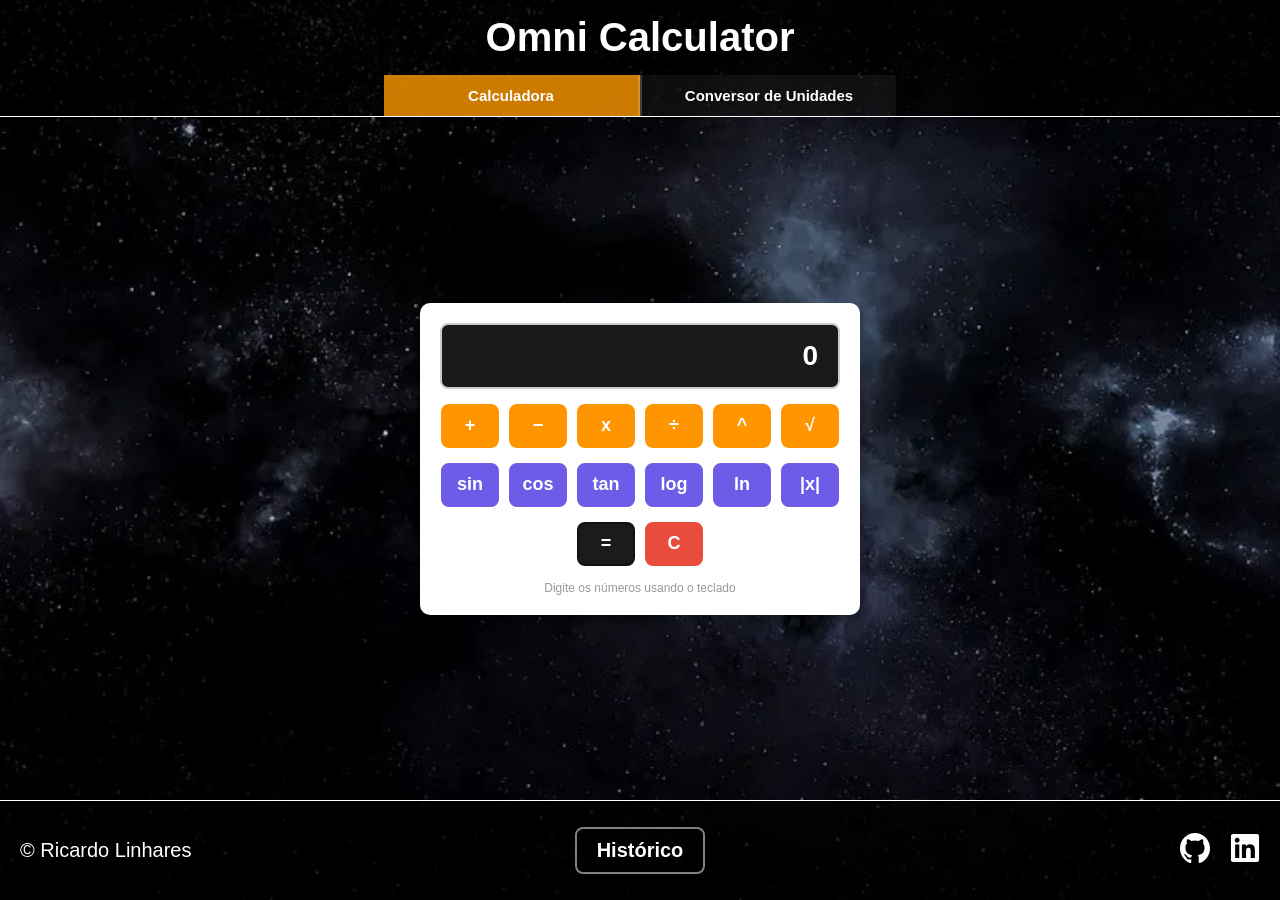
<file: index.html>
<!DOCTYPE html>
<html lang="pt-br">
<head>
    <meta charset="UTF-8">
    <meta name="viewport" content="width=device-width, initial-scale=1.0">
    <title>Omni Calculator</title>
    <link rel="icon" type="image/png" href="./assets/icon.png">
    <link rel="stylesheet" href="./style.css">
</head>
<body>
    <img src="./assets/dark-space.jpg" class="full-screen-img">
    
    <header>
        <h1>Omni Calculator</h1>
        
        <div class="navigation">
            <nav>
                <a href="./index.html" class="nav-btn nav-left active">Calculadora</a>
                <a href="./converter.html" class="nav-btn nav-right">Conversor de Unidades</a>
            </nav>
        </div>
    </header>

    <main>
        <input
            type="tel"
            id="teclado-mobile"
            autocomplete="off"
            style="position:absolute; opacity:0; width:1px; height:1px; pointer-events:none;"
        />

        <div class="resultado">
            <p id="display">0</p>
        </div>

        <div class="operacoes">
            <button class="btn operacao" data-operacao="adicao">+</button>
            <button class="btn operacao" data-operacao="subtracao">−</button>
            <button class="btn operacao" data-operacao="multiplicacao">x</button>
            <button class="btn operacao" data-operacao="divisao">÷</button>
            <button class="btn operacao" data-operacao="potenciacao">^</button>
            <button class="btn operacao" data-operacao="radiciacao">√</button>
        </div>

        <div class="operacoes-cientificas">
            <button class="btn operacao-cientifica" data-operacao="seno">sin</button>
            <button class="btn operacao-cientifica" data-operacao="cosseno">cos</button>
            <button class="btn operacao-cientifica" data-operacao="tangente">tan</button>
            <button class="btn operacao-cientifica" data-operacao="logaritmo">log</button>
            <button class="btn operacao-cientifica" data-operacao="logN">ln</button>
            <button class="btn operacao-cientifica" data-operacao="absoluto">|x|</button>
        </div>

        <div class="operacoes-finais">
            <button class="btn" id="calcular">=</button>
            <button class="btn" id="limpar">C</button>
        </div>

        <p class="instrucoes">Digite os números usando o teclado</p>
    </main>

    <footer>
        <p>&copy; Ricardo Linhares</p>

        <button id="btn-historico">Histórico</button>

        <div class="footer-links">
            <a href="https://github.com/RicardoLF1914">
                <img src="./assets/github.svg" alt="github logo">
            </a>
                
            <a href="http://www.linkedin.com/in/ricardo-linhares-0a914a287">
                <img src="./assets/linkedin.svg" alt="linkedin logo">
            </a>
        </div>
    </footer>

    <div id="modal-historico" class="modal-overlay">
        <div class="modal-box">
            <div class="modal-header">
                <h2>Histórico</h2>
                <button id="fechar-modal">✕</button>
            </div>
            <ul id="lista-historico">
                <li class="historico-vazio">Nenhuma operação realizada ainda.</li>
            </ul>
            <button id="limpar-historico">Limpar histórico</button>
        </div>
    </div>

    <script src="./scripts/calculator.js"></script>
</body>
</html>
</file>
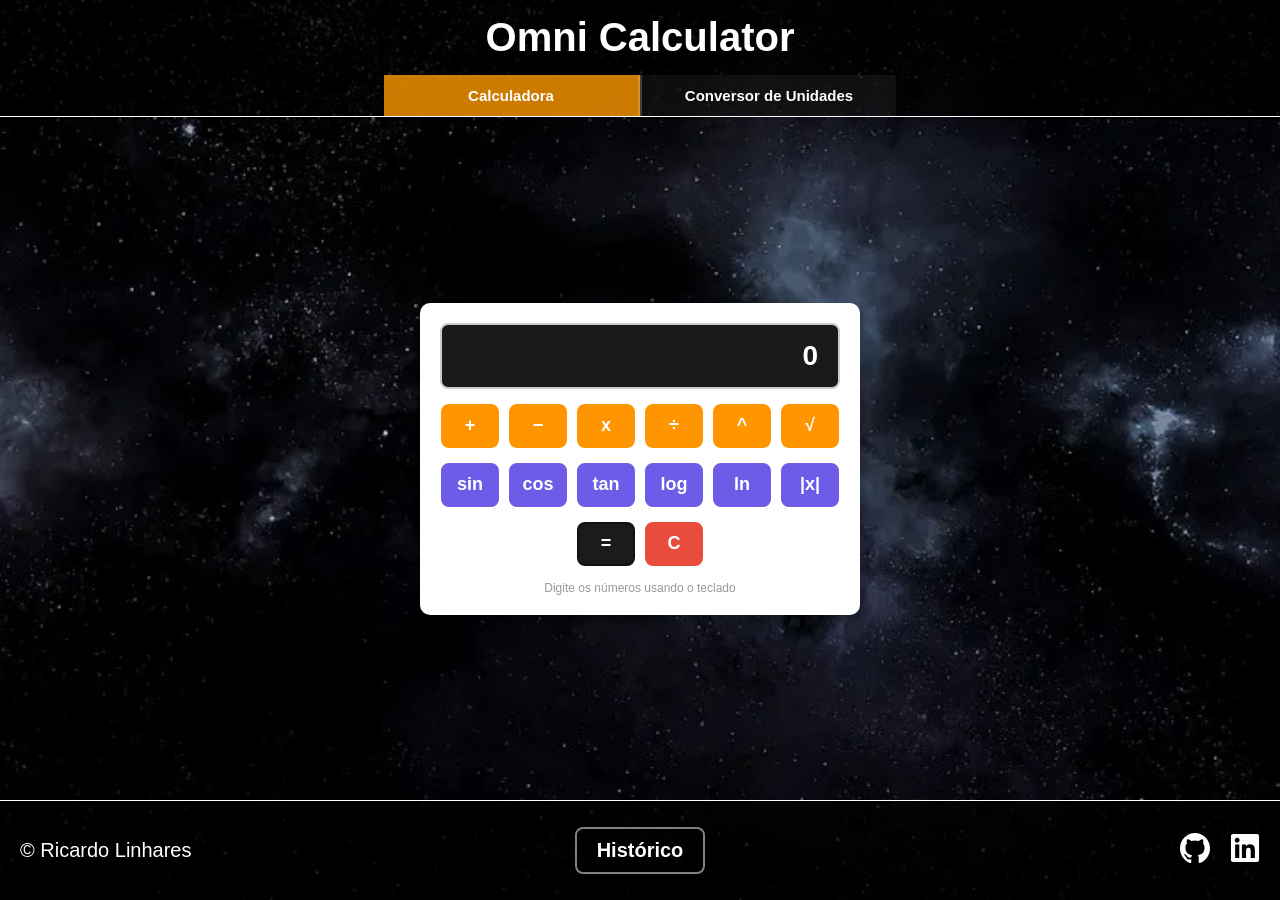
<file: pages/index.html>
<!DOCTYPE html>
<html lang="pt-br">
<head>
    <meta charset="UTF-8">
    <meta name="viewport" content="width=device-width, initial-scale=1.0">
    <title>Omni Calculator</title>
    <link rel="icon" type="image/png" href="../assets/icon.png">
    <link rel="stylesheet" href="../style.css">
</head>
<body>
    <img src="../assets/dark-space.jpg" class="full-screen-img">
    
    <header>
        <h1>Omni Calculator</h1>
        
        <div class="navigation">
            <nav>
                <a href="../pages/index.html" class="nav-btn nav-left active">Calculadora</a>
                <a href="../pages/converter.html" class="nav-btn nav-right">Conversor de Unidades</a>
            </nav>
        </div>
    </header>

    <main>
        <div class="resultado">
            <p id="display">0</p>
        </div>

        <div class="operacoes">
            <button class="btn operacao" data-operacao="adicao">+</button>
            <button class="btn operacao" data-operacao="subtracao">−</button>
            <button class="btn operacao" data-operacao="multiplicacao">x</button>
            <button class="btn operacao" data-operacao="divisao">÷</button>
            <button class="btn operacao" data-operacao="potenciacao">^</button>
            <button class="btn operacao" data-operacao="radiciacao">√</button>
        </div>

        <div class="operacoes-cientificas">
            <button class="btn operacao-cientifica" data-operacao="seno">sin</button>
            <button class="btn operacao-cientifica" data-operacao="cosseno">cos</button>
            <button class="btn operacao-cientifica" data-operacao="tangente">tan</button>
            <button class="btn operacao-cientifica" data-operacao="logaritmo">log</button>
            <button class="btn operacao-cientifica" data-operacao="logN">ln</button>
            <button class="btn operacao-cientifica" data-operacao="absoluto">|x|</button>
        </div>

        <div class="operacoes-finais">
            <button class="btn" id="calcular">=</button>
            <button class="btn" id="limpar">C</button>
        </div>

        <p class="instrucoes">Digite os números usando o teclado</p>
    </main>

    <footer>
        <p>&copy; Ricardo Linhares</p>

        <button id="btn-historico">Histórico</button>

        <div class="footer-links">
            <a href="https://github.com/RicardoLF1914">
                <img src="../assets/github.svg" alt="github logo">
            </a>
                
            <a href="http://www.linkedin.com/in/ricardo-linhares-0a914a287">
                <img src="../assets/linkedin.svg" alt="linkedin logo">
            </a>
        </div>
    </footer>

    <div id="modal-historico" class="modal-overlay">
        <div class="modal-box">
            <div class="modal-header">
                <h2>Histórico</h2>
                <button id="fechar-modal">✕</button>
            </div>
            <ul id="lista-historico">
                <li class="historico-vazio">Nenhuma operação realizada ainda.</li>
            </ul>
            <button id="limpar-historico">Limpar histórico</button>
        </div>
    </div>

    <script src="../scripts/calculator.js"></script>
</body>
</html>
</file>
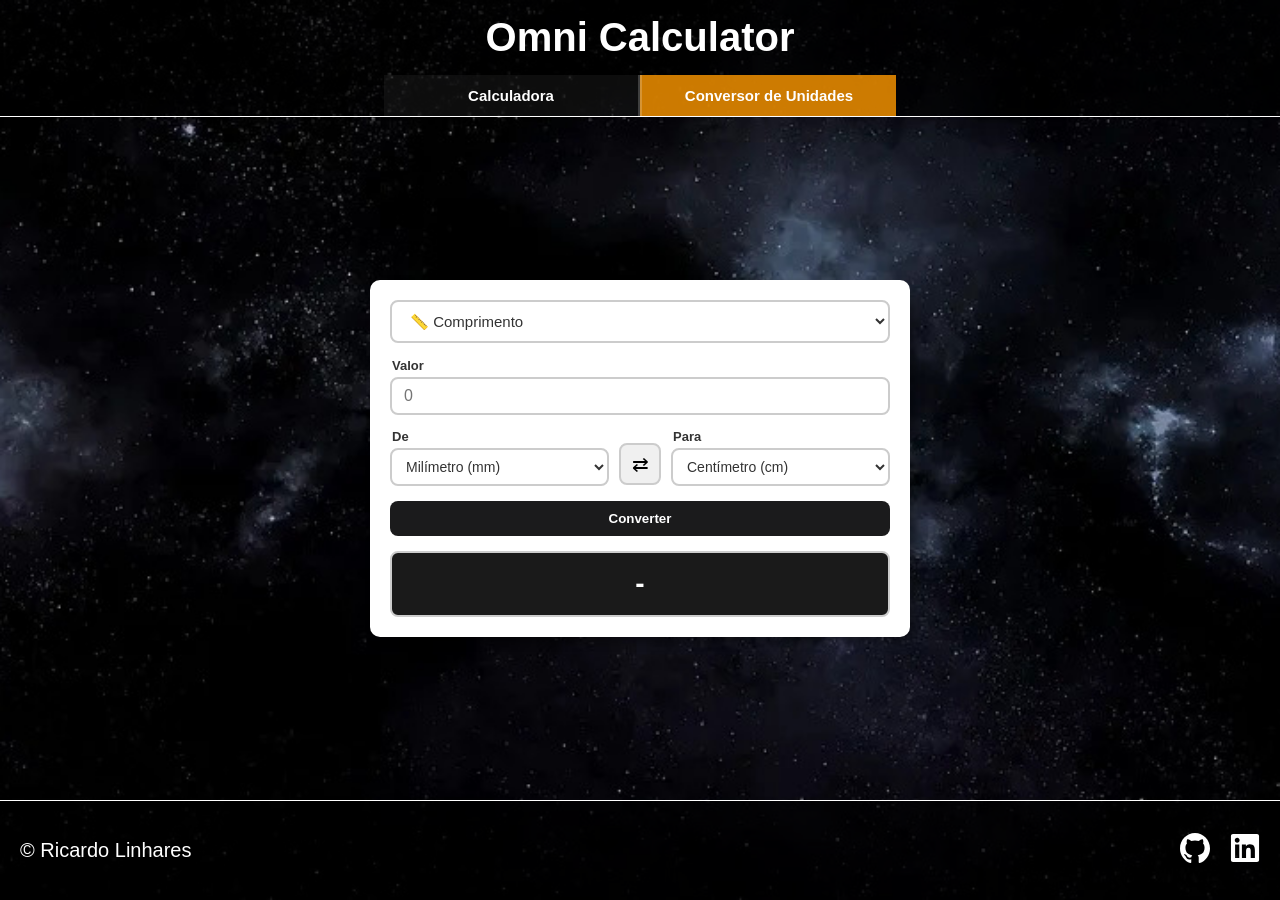
<file: converter.html>
<!DOCTYPE html>
<html lang="pt-br">
<head>
    <meta charset="UTF-8">
    <meta name="viewport" content="width=device-width, initial-scale=1.0">
    <title>Omni Calculator</title>
    <link rel="icon" type="image/png" href="./assets/icon.png">
    <link rel="stylesheet" href="./style.css">
</head>
<body>
    <img src="./assets/dark-space.jpg" class="full-screen-img">
    
    <header>
        <h1>Omni Calculator</h1>
        
        <div class="navigation">
            <nav>
                <a href="./index.html" class="nav-btn nav-left">Calculadora</a>
                <a href="./converter.html" class="nav-btn nav-right active">Conversor de Unidades</a>
            </nav>
        </div>
    </header>

    <main class="converter-main">
        <div class="categorias">
            <select id="categoria" onchange="atualizarUnidades()">
                <option value="comprimento">📏 Comprimento</option>
                <option value="massa">⚖️ Massa</option>
                <option value="temperatura">🌡️ Temperatura</option>
                <option value="area">⬛ Área</option>
                <option value="volume">🧊 Volume</option>
                <option value="velocidade">💨 Velocidade</option>
                <option value="tempo">⏱️ Tempo</option>
            </select>
        </div>
 
        <div class="converter-inputs">
            <div class="converter-field">
                <label for="valor">Valor</label>
                <input type="number" id="valor" placeholder="0">
            </div>
 
            <div class="converter-selects">
                <div class="select-group">
                    <label for="de">De</label>
                    <select id="de"></select>
                </div>
 
                <button class="swap-btn" onclick="swap()" title="Trocar unidades">⇄</button>
 
                <div class="select-group">
                    <label for="para">Para</label>
                    <select id="para"></select>
                </div>
            </div>
        </div>
 
        <input type="button" id="converter" value="Converter" onclick="converter()">
 
        <div class="resultado">
            <span>-</span>
        </div>
    </main>

    <footer>
        <p>&copy; Ricardo Linhares</p>

        <div class="footer-links">
            <a href="https://github.com/RicardoLF1914">
                <img src="./assets/github.svg" alt="github logo">
            </a>
                
            <a href="http://www.linkedin.com/in/ricardo-linhares-0a914a287">
                <img src="./assets/linkedin.svg" alt="linkedin logo">
            </a>
        </div>
    </footer>

    <script src="./scripts/converter.js"></script>
</body>
</html>
</file>
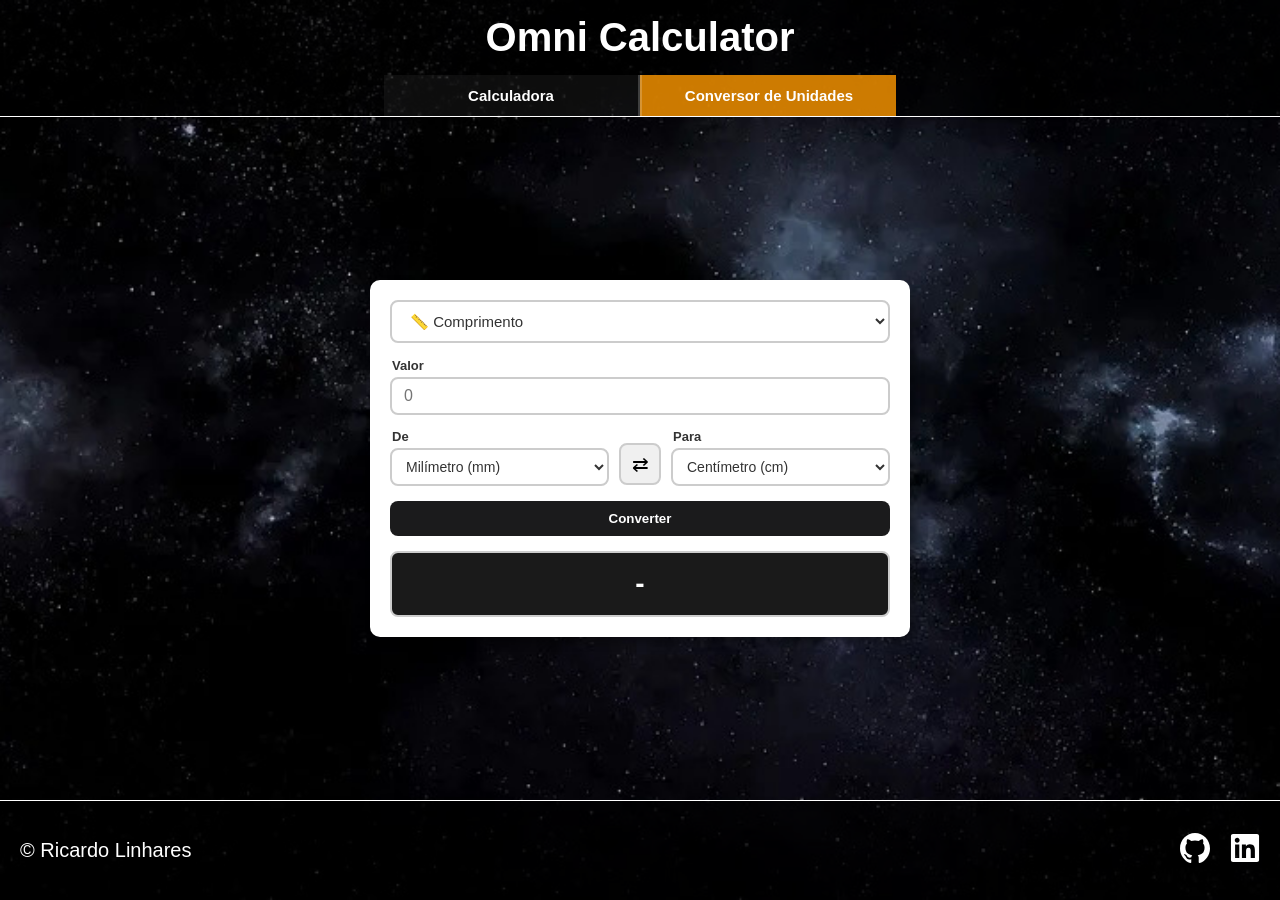
<file: pages/converter.html>
<!DOCTYPE html>
<html lang="pt-br">
<head>
    <meta charset="UTF-8">
    <meta name="viewport" content="width=device-width, initial-scale=1.0">
    <title>Omni Calculator</title>
    <link rel="icon" type="image/png" href="../assets/icon.png">
    <link rel="stylesheet" href="../style.css">
</head>
<body>
    <img src="../assets/dark-space.jpg" class="full-screen-img">
    
    <header>
        <h1>Omni Calculator</h1>
        
        <div class="navigation">
            <nav>
                <a href="../pages/index.html" class="nav-btn nav-left">Calculadora</a>
                <a href="../pages/converter.html" class="nav-btn nav-right active">Conversor de Unidades</a>
            </nav>
        </div>
    </header>

    <main class="converter-main">
        <div class="categorias">
            <select id="categoria" onchange="atualizarUnidades()">
                <option value="comprimento">📏 Comprimento</option>
                <option value="massa">⚖️ Massa</option>
                <option value="temperatura">🌡️ Temperatura</option>
                <option value="area">⬛ Área</option>
                <option value="volume">🧊 Volume</option>
                <option value="velocidade">💨 Velocidade</option>
                <option value="tempo">⏱️ Tempo</option>
            </select>
        </div>
 
        <div class="converter-inputs">
            <div class="converter-field">
                <label for="valor">Valor</label>
                <input type="number" id="valor" placeholder="0">
            </div>
 
            <div class="converter-selects">
                <div class="select-group">
                    <label for="de">De</label>
                    <select id="de"></select>
                </div>
 
                <button class="swap-btn" onclick="swap()" title="Trocar unidades">⇄</button>
 
                <div class="select-group">
                    <label for="para">Para</label>
                    <select id="para"></select>
                </div>
            </div>
        </div>
 
        <input type="button" id="converter" value="Converter" onclick="converter()">
 
        <div class="resultado">
            <span>-</span>
        </div>
    </main>

    <footer>
        <p>&copy; Ricardo Linhares</p>

        <div class="footer-links">
            <a href="https://github.com/RicardoLF1914">
                <img src="../assets/github.svg" alt="github logo">
            </a>
                
            <a href="http://www.linkedin.com/in/ricardo-linhares-0a914a287">
                <img src="../assets/linkedin.svg" alt="linkedin logo">
            </a>
        </div>
    </footer>

    <script src="../scripts/converter.js"></script>
</body>
</html>
</file>
<file: style.css>
* {
  margin: 0;
  padding: 0;
  border: none;
  text-decoration: none;
  list-style: none;
  box-sizing: border-box;
  font-family: "Poppins", sans-serif;
}

html, body {
    height: 100%;
}

.full-screen-img {
    width: 100%;
    height: 100vh;
    object-fit: cover;
    position: absolute;
    top: 0;
    left: 0;
    z-index: -1;
  }

body {
    color: white;
    font: normal 15pt Arial;
    text-align: center;
    display: flex;
    flex-direction: column;
    min-height: 100vh;
}

header {
    display: flex;
    flex-direction: column;
    align-items: stretch;
    justify-content: center;
    background-color: #000000a8;
    gap: 0;
    border-bottom: 1px solid white;
    margin-bottom: auto;

    h1 {
        padding: 15px 0;
        margin: 0;
        text-align: center;
    }

    a {
        color: white;
    }
}

.navigation {
    display: flex;
    justify-content: stretch;
    justify-content: center;
    width: 100%;
    
    nav {
        display: flex;
        width: 40%;
        align-items: stretch;
        gap: 0;

        a {
            flex: 1;
            color: white;
            font-weight: 600;
            font-size: 15px;
            text-decoration: none;
            transition: all 0.3s ease;
            padding: 12px 20px;
            border: none;
            display: flex;
            align-items: center;
            justify-content: center;
            background-color: rgba(255, 255, 255, 0.05);
            position: relative;

            &:hover {
                background-color: rgba(255, 255, 255, 0.15);
            }

            &.active {
                background-color: rgba(255, 153, 0, 0.8);
                font-weight: 700;
            }
        }

        .nav-left {
            border-right: 2px solid rgba(255, 255, 255, 0.2);
        }

        .nav-right {
            border-left: 2px solid rgba(255, 255, 255, 0.2);
        }
    }
}

main {
    display: flex;
    flex-direction: column;
    background-color: white;
    color: black;
    border-radius: 10px;
    gap: 15px;
    padding: 20px;
    width: 440px;
    margin: auto;
    box-shadow: 5px 5px 10px #0000005d;

    .resultado {
        background-color: #1a1a1a;
        border: 2px solid #ccc;
        border-radius: 8px;
        padding: 15px 20px;
        font-size: 28px;
        font-weight: bold;
        color: white;
        text-align: center;
        word-wrap: break-word;
        word-break: break-all;
        min-height: 50px;
        display: flex;
        align-items: center;
        justify-content: flex-end;
        font-family: monospace;

        span {
            margin: 0;
            width: 100%;
        }
    }

    .operacoes {
        display: flex;
        justify-content: center;
        align-items: center;
        gap: 10px;
        flex-wrap: wrap;

        .btn {
            width: 58px;
            height: 44px;
            padding: 0;
            font-size: 18px;
            font-weight: bold;
            border: 2px solid #ccc;
            border-radius: 8px;
            background-color: #f5f5f5;
            color: #333;
            cursor: pointer;
            transition: all 0.2s ease;
            display: flex;
            align-items: center;
            justify-content: center;

            &:hover {
                border-color: #101011;
                background-color: #e8e8e8;
            }

            &:active {
                transform: scale(0.95);
            }
        }

        .operacao {
            background-color: #ff9500;
            color: white;
            border-color: #ff9500;

            &:hover {
                background-color: #ffb143;
                border-color: #ffb143;
            }
        }
    }

    .operacoes-cientificas {
        display: flex;
        justify-content: center;
        align-items: center;
        gap: 10px;
        flex-wrap: nowrap;

        .btn {
            width: 58px;
            height: 44px;
            padding: 0;
            font-size: 18px;
            font-weight: bold;
            border: 2px solid #ccc;
            border-radius: 8px;
            background-color: #f5f5f5;
            color: #333;
            cursor: pointer;
            transition: all 0.2s ease;
            display: flex;
            align-items: center;
            justify-content: center;

            &:hover {
                border-color: #101011;
                background-color: #e8e8e8;
            }

            &:active {
                transform: scale(0.95);
            }
        }

        .operacao-cientifica {
            background-color: #6c5ce7;
            color: white;
            border-color: #6c5ce7;

            &:hover {
                background-color: #8b7cfb;
                border-color: #8b7cfb;
            }
        }
    }

    .operacoes-finais {
        display: flex;
        justify-content: center;
        align-items: center;
        gap: 10px;
        flex-wrap: wrap;

        .btn {
            width: 58px;
            height: 44px;
            padding: 0;
            font-size: 18px;
            font-weight: bold;
            border: 2px solid #ccc;
            border-radius: 8px;
            background-color: #f5f5f5;
            color: #333;
            cursor: pointer;
            transition: all 0.2s ease;
            display: flex;
            align-items: center;
            justify-content: center;

            &:hover {
                border-color: #101011;
                background-color: #e8e8e8;
            }

            &:active {
                transform: scale(0.95);
            }
        }

        #calcular {
            background-color: #101011f3;
            color: white;
            border-color: #101011f3;

            &:hover {
                background-color: #6c6c6ef3;
                border-color: #6c6c6ef3;
            }
        }

        #limpar {
            background-color: #e74c3c;
            color: white;
            border-color: #e74c3c;

            &:hover {
                background-color: #ff6b5b;
                border-color: #ff6b5b;
            }
        }
    }

    .instrucoes {
        text-align: center;
        font-size: 12px;
        color: #999;
        margin: 0;
    }
}

.converter-main {
    width: 540px;

    #converter {
        width: auto;
        padding: 10px 24px;
        font-weight: bold;
        background-color: #101011f3;
        color: white;
        border-color: #101011f3;
        border-radius: 8px;
        cursor: pointer;
        transition: all 0.2s ease;

        &:hover {
            background-color: #6c6c6ef3;
            border-color: #6c6c6ef3;
        }
    }
}
 
.categorias {
    display: flex;
    justify-content: center;
 
    select {
        width: 100%;
        padding: 10px 14px;
        border: 2px solid #ccc;
        border-radius: 8px;
        font-size: 15px;
        font-family: "Poppins", sans-serif;
        color: #333;
        background-color: #fff;
        cursor: pointer;
        outline: none;
        transition: border-color 0.2s;
 
        &:focus {
            border-color: #101011;
        }
    }
}
 
.converter-inputs {
    display: flex;
    flex-direction: column;
    gap: 14px;
}
 
.converter-field {
    display: flex;
    flex-direction: column;
    gap: 4px;
 
    label {
        font-size: 13px;
        color: #333;
        font-weight: 600;
        text-align: left;
        padding-left: 2px;
    }
 
    input {
        border: 2px solid #ccc;
        border-radius: 8px;
        padding: 8px 12px;
        font-size: 16px;
        width: 100%;
        outline: none;
        font-family: "Poppins", sans-serif;
        transition: border-color 0.2s;
 
        &:focus {
            border-color: #101011;
        }
    }
}
 
.converter-selects {
    display: flex;
    align-items: flex-end;
    gap: 10px;
}
 
.select-group {
    display: flex;
    flex-direction: column;
    gap: 4px;
    flex: 1;
 
    label {
        font-size: 13px;
        color: #333;
        font-weight: 600;
        text-align: left;
        padding-left: 2px;
    }
 
    select {
        width: 100%;
        padding: 8px 10px;
        border: 2px solid #ccc;
        border-radius: 8px;
        font-size: 14px;
        font-family: "Poppins", sans-serif;
        color: #333;
        background-color: #fff;
        cursor: pointer;
        outline: none;
        transition: border-color 0.2s;
 
        &:focus {
            border-color: #101011;
        }
    }
}
 
.swap-btn {
    background-color: #f0f0f0;
    border: 2px solid #ccc;
    border-radius: 8px;
    width: 42px;
    height: 42px;
    font-size: 20px;
    cursor: pointer;
    transition: all 0.2s ease;
    flex-shrink: 0;
    display: flex;
    align-items: center;
    justify-content: center;
    margin-bottom: 1px;
 
    &:hover {
        background-color: #101011;
        border-color: #101011;
        color: white;
    }
}

.tab-nav {
    display: flex;
    gap: 10px;
    padding: 10px 20px;
    background-color: #f9f9f9;
    border-bottom: 2px solid #ddd;
    justify-content: center;

    .tab-btn {
        padding: 10px 20px;
        border: 2px solid #ccc;
        border-radius: 8px;
        background-color: white;
        color: #333;
        font-size: 15px;
        font-weight: 600;
        cursor: pointer;
        transition: all 0.3s ease;

        &:hover {
            border-color: #101011;
            background-color: #f0f0f0;
        }

        &.active {
            background-color: #101011;
            color: white;
            border-color: #101011;
        }
    }
}

.tab-content {
    display: none;

    &.active {
        display: flex;
        flex-direction: column;
        gap: 15px;
    }
}

footer {
    display: flex;
    align-items: center;
    justify-content: space-between;
    background-color: #000000a8;
    padding: 0 20px;
    height: 100px;
    border-top: 1px solid white;
    margin-top: auto;

    p {
        flex: 1;
        display: flex;
        justify-content: flex-start;
    }

    .footer-links {
        flex: 1;
        display: flex;
        gap: 20px;
        justify-content: flex-end;

        a {
            transition: transform 0.3s ease;
        }

        a:hover {
            filter: brightness(1.5) drop-shadow(0 0 8px #ffffff99);
        }

        img {
            height: 30px;
            width: 30px;
        }
    }
}

#btn-historico {
    padding: 10px 20px;
    background-color: transparent;
    color: white;
    border: 2px solid rgba(255, 255, 255, 0.5);
    border-radius: 8px;
    font-family: "Poppins", sans-serif;
    font-size: 20px;
    font-weight: 600;
    cursor: pointer;
    transition: all 0.2s ease;

    &:hover {
        background-color: rgba(255, 255, 255, 0.15);
        border-color: white;
    }
}

.modal-overlay {
    display: none;
    position: fixed;
    inset: 0;
    background-color: rgba(0, 0, 0, 0.6);
    z-index: 100;
    align-items: center;
    justify-content: center;

    &.aberto {
        display: flex;
    }
}

.modal-box {
    background-color: white;
    color: black;
    border-radius: 12px;
    width: 380px;
    max-height: 70vh;
    display: flex;
    flex-direction: column;
    box-shadow: 0 8px 30px rgba(0, 0, 0, 0.4);
    overflow: hidden;
}

.modal-header {
    display: flex;
    align-items: center;
    justify-content: space-between;
    padding: 16px 20px;
    border-bottom: 1px solid #ddd;

    h2 {
        font-size: 18px;
        font-weight: 700;
    }

    button {
        background: none;
        border: none;
        font-size: 18px;
        cursor: pointer;
        color: #666;
        transition: color 0.2s;

        &:hover {
            color: #000;
        }
    }
}

#lista-historico {
    overflow-y: auto;
    flex: 1;
    padding: 12px 20px;
    display: flex;
    flex-direction: column;
    gap: 8px;

    li {
        background-color: #f5f5f5;
        border-radius: 8px;
        padding: 10px 14px;
        font-family: monospace;
        font-size: 15px;
        color: #222;
        border-left: 4px solid #ff9500;
    }

    .historico-vazio {
        color: #999;
        font-family: "Poppins", sans-serif;
        font-size: 14px;
        text-align: center;
        border: none;
        background: none;
        padding: 20px 0;
    }
}

#limpar-historico {
    margin: 12px 20px;
    padding: 10px;
    background-color: #e74c3c;
    color: white;
    border: none;
    border-radius: 8px;
    font-family: "Poppins", sans-serif;
    font-size: 14px;
    font-weight: 600;
    cursor: pointer;
    transition: background-color 0.2s;

    &:hover {
        background-color: #ff6b5b;
    }
}

@media (max-width: 1024px) {
    .navigation nav {
        width: 55%;
    }
 
    main {
        width: 480px;
    }
 
    .converter-main {
        width: 580px;
    }
}
 
@media (max-width: 768px) {
    header h1 {
        font-size: 22px;
        padding: 12px 0;
    }
 
    .navigation nav {
        width: 75%;
    }
 
    .navigation nav a {
        font-size: 14px;
        padding: 11px 16px;
    }
 
    main {
        width: 90%;
        max-width: 480px;
        padding: 18px;
        gap: 13px;
        margin: 24px auto;
    }
 
    .converter-main {
        width: 90%;
        max-width: 580px;
    }
 
    main .resultado {
        font-size: 24px;
        padding: 12px 16px;
    }
 
    main .operacoes .btn,
    main .operacoes-cientificas .btn,
    main .operacoes-finais .btn {
        width: 54px;
        height: 42px;
        font-size: 17px;
    }
 
    footer {
        height: auto;
        padding: 18px 20px;
    }
 
    #btn-historico {
        font-size: 17px;
        padding: 9px 16px;
    }
 
    .modal-box {
        width: 85%;
    }
}

@media (max-width: 600px) {
    .navigation nav {
        width: 90%;
    }
 
    main {
        width: 92%;
        padding: 16px;
        margin: 18px auto;
    }
 
    .converter-main {
        width: 92%;
    }
 
    main .operacoes .btn,
    main .operacoes-cientificas .btn,
    main .operacoes-finais .btn {
        width: 50px;
        height: 40px;
        font-size: 16px;
    }
 
    .modal-box {
        width: 90%;
    }
}
 
@media (max-width: 480px) {
    header h1 {
        font-size: 18px;
        padding: 10px 0;
    }
 
    .navigation nav {
        width: 100%;
    }
 
    .navigation nav a {
        font-size: 13px;
        padding: 10px 8px;
    }
 
    main {
        width: 95%;
        padding: 14px 12px;
        gap: 10px;
        border-radius: 8px;
        margin: 14px auto;
    }
 
    .converter-main {
        width: 95%;
    }
 
    main .resultado {
        font-size: 20px;
        padding: 10px 12px;
        min-height: 44px;
    }
 
    main .operacoes,
    main .operacoes-finais {
        gap: 8px;
    }
 
    main .operacoes .btn,
    main .operacoes-finais .btn {
        flex: 1;
        min-width: 44px;
        height: 42px;
        font-size: 15px;
    }
 
    main .operacoes-cientificas {
        flex-wrap: wrap;
        gap: 8px;
    }
 
    main .operacoes-cientificas .btn {
        flex: 1;
        min-width: 44px;
        height: 42px;
        font-size: 14px;
    }
 
    main .instrucoes {
        font-size: 11px;
    }
 
    .converter-selects {
        flex-direction: column;
        align-items: stretch;
        gap: 8px;
    }
 
    .swap-btn {
        width: 100%;
        height: 36px;
        font-size: 18px;
        margin-bottom: 0;
    }
 
    .converter-main #converter {
        width: 100%;
        padding: 10px;
    }
 
    footer {
        flex-direction: column;
        align-items: center;
        padding: 16px;
        gap: 12px;
        height: auto;
    }
 
    footer p {
        justify-content: center;
    }
 
    footer .footer-links {
        justify-content: center;
    }
 
    #btn-historico {
        font-size: 15px;
        padding: 8px 12px;
    }
 
    .modal-box {
        width: 94%;
        max-height: 80vh;
    }
 
    .modal-header h2 {
        font-size: 16px;
    }
 
    #lista-historico li {
        font-size: 13px;
        padding: 8px 12px;
    }
}
 
@media (max-width: 360px) {
    header h1 {
        font-size: 15px;
        padding: 8px 0;
    }
 
    .navigation nav a {
        font-size: 12px;
        padding: 9px 6px;
    }
 
    main {
        width: 98%;
        padding: 10px 8px;
        gap: 8px;
        margin: 10px auto;
    }
 
    .converter-main {
        width: 98%;
    }
 
    main .resultado {
        font-size: 17px;
        padding: 8px 10px;
    }
 
    main .operacoes .btn,
    main .operacoes-cientificas .btn,
    main .operacoes-finais .btn {
        height: 38px;
        font-size: 13px;
    }
 
    footer {
        padding: 12px;
        gap: 10px;
    }
 
    footer .footer-links img {
        height: 26px;
        width: 26px;
    }
 
    #btn-historico {
        font-size: 13px;
        padding: 7px 10px;
    }
 
    .modal-box {
        width: 98%;
    }
 
    #lista-historico li {
        font-size: 12px;
    }
}
</file>
